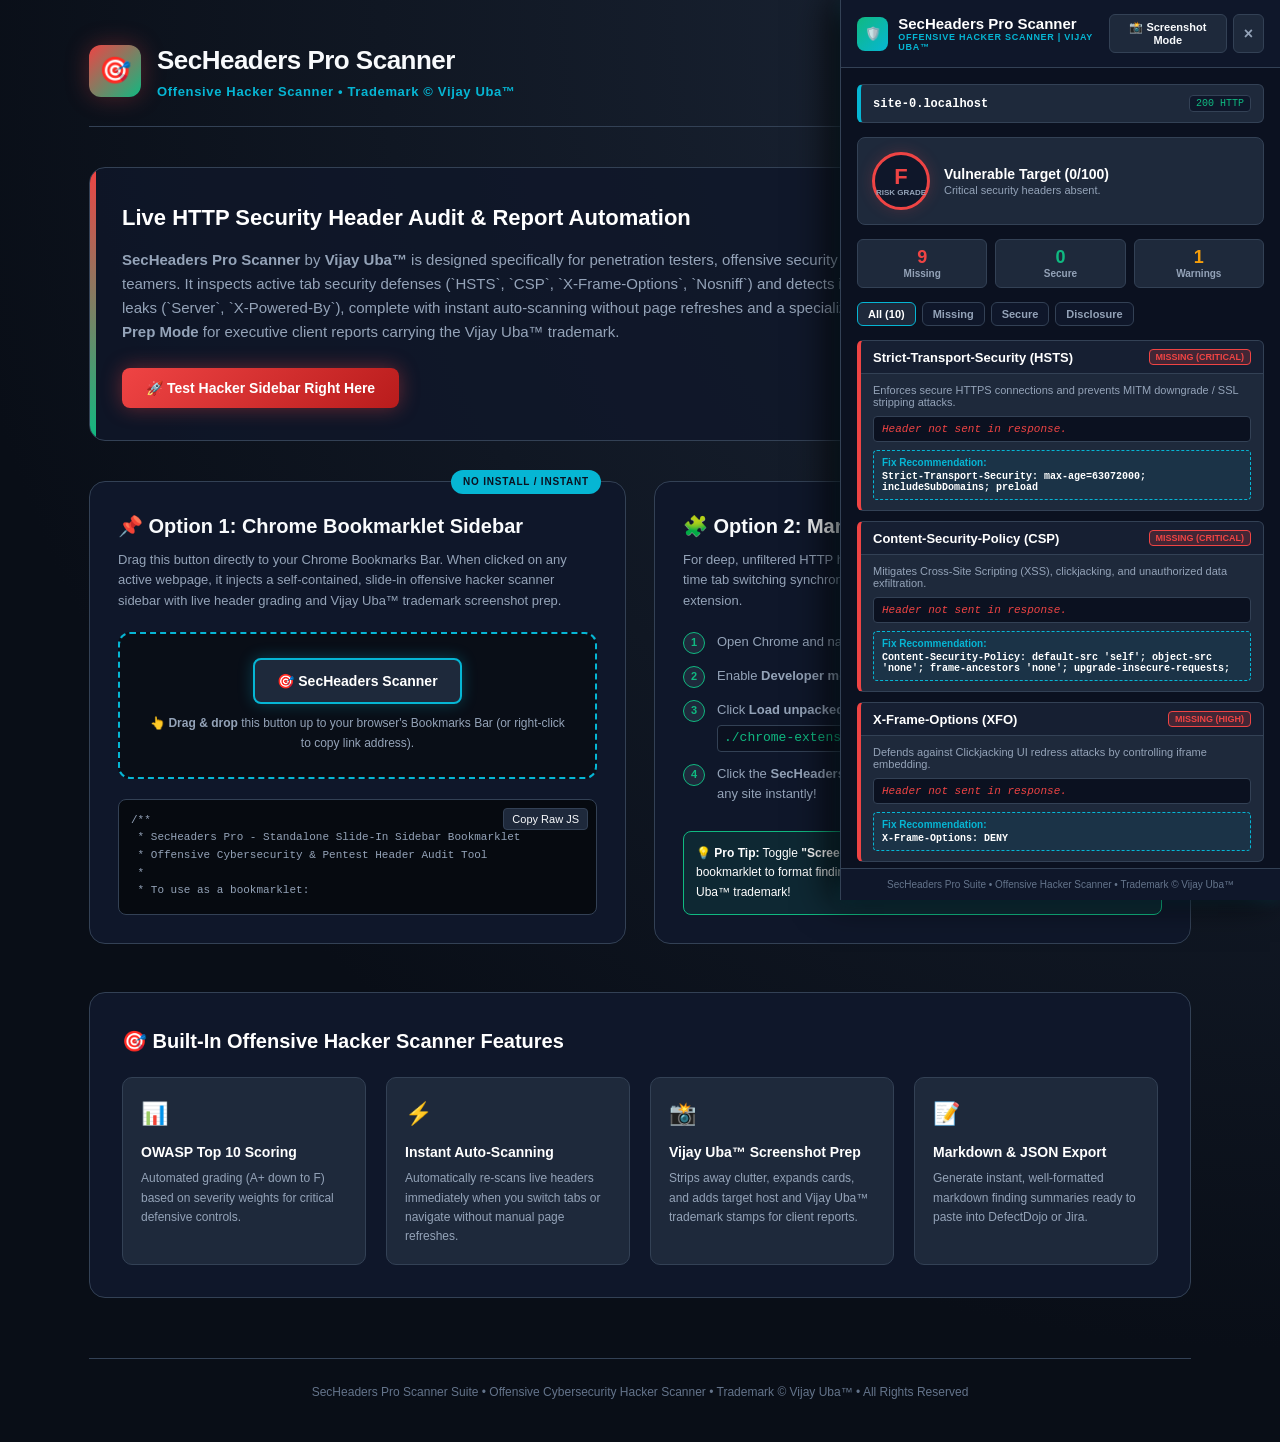
<file: index.html>
<!DOCTYPE html>
<html lang="en">
<head>
  <meta charset="UTF-8">
  <meta name="viewport" content="width=device-width, initial-scale=1.0">
  <title>SecHeaders Pro Scanner Suite | Vijay Uba™</title>
  <style>
    :root {
      --bg-main: #090e17;
      --bg-panel: #0f172a;
      --bg-card: #1e293b;
      --bg-hover: #26354f;
      --border: #334155;
      --border-glow: #06b6d4;
      --text: #f8fafc;
      --muted: #94a3b8;
      --emerald: #10b981;
      --cyan: #06b6d4;
      --red: #ef4444;
      --amber: #f59e0b;
    }

    * { box-sizing: border-box; margin: 0; padding: 0; }
    
    body {
      font-family: -apple-system, BlinkMacSystemFont, "Segoe UI", Roboto, "Helvetica Neue", Arial, sans-serif;
      background: radial-gradient(circle at top right, #1e293b 0%, var(--bg-main) 70%);
      color: var(--text);
      min-height: 100vh;
      line-height: 1.6;
    }

    .container {
      max-width: 1150px;
      margin: 0 auto;
      padding: 40px 24px;
    }

    /* Header */
    header {
      display: flex;
      align-items: center;
      justify-content: space-between;
      border-bottom: 1px solid var(--border);
      padding-bottom: 24px;
      margin-bottom: 40px;
    }

    .brand-group {
      display: flex;
      align-items: center;
      gap: 16px;
    }

    .shield-icon {
      width: 52px;
      height: 52px;
      border-radius: 12px;
      background: linear-gradient(135deg, var(--red), var(--emerald));
      display: flex;
      align-items: center;
      justify-content: center;
      font-size: 26px;
      box-shadow: 0 0 25px rgba(239, 68, 68, 0.3);
    }

    .brand-text h1 {
      font-size: 26px;
      font-weight: 800;
      letter-spacing: -0.02em;
    }

    .brand-text p {
      color: var(--cyan);
      font-size: 13px;
      font-weight: 600;
      letter-spacing: 0.05em;
    }

    .badge-suite {
      background: #1e293b;
      border: 1px solid var(--border);
      color: var(--emerald);
      padding: 6px 14px;
      border-radius: 20px;
      font-size: 12px;
      font-weight: 700;
      display: flex;
      align-items: center;
      gap: 8px;
    }

    /* Hero intro */
    .hero {
      background: rgba(15, 23, 42, 0.8);
      border: 1px solid var(--border);
      border-radius: 16px;
      padding: 32px;
      margin-bottom: 40px;
      position: relative;
      overflow: hidden;
    }

    .hero::before {
      content: "";
      position: absolute;
      top: 0; left: 0; width: 6px; height: 100%;
      background: linear-gradient(to bottom, var(--red), var(--emerald));
    }

    .hero h2 {
      font-size: 22px;
      margin-bottom: 12px;
      color: #fff;
    }

    .hero p {
      color: var(--muted);
      font-size: 15px;
      max-width: 850px;
      margin-bottom: 24px;
    }

    .demo-launch-btn {
      background: linear-gradient(135deg, var(--red), #b91c1c);
      color: #fff;
      font-weight: 800;
      font-size: 14px;
      padding: 12px 24px;
      border: none;
      border-radius: 8px;
      cursor: pointer;
      display: inline-flex;
      align-items: center;
      gap: 10px;
      box-shadow: 0 0 20px rgba(239, 68, 68, 0.4);
      transition: all 0.2s;
    }

    .demo-launch-btn:hover {
      transform: translateY(-2px);
      box-shadow: 0 0 30px rgba(239, 68, 68, 0.6);
    }

    /* Grid layout */
    .options-grid {
      display: grid;
      grid-template-columns: 1fr 1fr;
      gap: 28px;
      margin-bottom: 48px;
    }

    @media (max-width: 850px) {
      .options-grid { grid-template-columns: 1fr; }
    }

    .tool-card {
      background: var(--bg-panel);
      border: 1px solid var(--border);
      border-radius: 16px;
      padding: 28px;
      display: flex;
      flex-direction: column;
      justify-content: space-between;
      position: relative;
      transition: all 0.25s ease;
    }

    .tool-card:hover {
      border-color: var(--cyan);
      box-shadow: 0 10px 30px -10px rgba(6, 182, 212, 0.2);
    }

    .card-tag {
      position: absolute;
      top: -12px;
      right: 24px;
      background: var(--cyan);
      color: #0b1120;
      font-size: 10px;
      font-weight: 800;
      padding: 4px 12px;
      border-radius: 12px;
      text-transform: uppercase;
      letter-spacing: 0.08em;
    }

    .tool-card.extension .card-tag {
      background: var(--emerald);
    }

    .tool-card h3 {
      font-size: 20px;
      margin-bottom: 8px;
      display: flex;
      align-items: center;
      gap: 10px;
    }

    .tool-card p {
      color: var(--muted);
      font-size: 13px;
      margin-bottom: 20px;
    }

    /* Bookmarklet Drag Area */
    .bookmarklet-box {
      background: var(--bg-main);
      border: 2px dashed var(--cyan);
      border-radius: 12px;
      padding: 24px;
      text-align: center;
      margin-bottom: 20px;
    }

    .bookmark-btn {
      display: inline-block;
      background: var(--bg-card);
      border: 2px solid var(--cyan);
      color: #fff;
      font-weight: 800;
      font-size: 14px;
      padding: 10px 22px;
      border-radius: 8px;
      text-decoration: none;
      cursor: grab;
      box-shadow: 0 0 15px rgba(6, 182, 212, 0.3);
      transition: all 0.2s;
    }

    .bookmark-btn:hover {
      background: var(--cyan);
      color: #0b1120;
    }

    .drag-instructions {
      font-size: 12px;
      color: var(--muted);
      margin-top: 10px;
    }

    /* Code copy snippet */
    .code-container {
      background: #060a10;
      border: 1px solid var(--border);
      border-radius: 8px;
      padding: 12px;
      position: relative;
    }

    .code-container pre {
      font-family: monospace;
      font-size: 11px;
      color: var(--muted);
      max-height: 90px;
      overflow-y: auto;
      white-space: pre-wrap;
      word-break: break-all;
    }

    .copy-code-btn {
      position: absolute;
      top: 8px;
      right: 8px;
      background: var(--bg-card);
      border: 1px solid var(--border);
      color: var(--text);
      font-size: 11px;
      padding: 4px 8px;
      border-radius: 4px;
      cursor: pointer;
    }

    .copy-code-btn:hover {
      border-color: var(--cyan);
    }

    /* Extension Steps */
    .steps-list {
      list-style: none;
      display: flex;
      flex-direction: column;
      gap: 12px;
      margin-bottom: 24px;
    }

    .steps-list li {
      display: flex;
      align-items: flex-start;
      gap: 12px;
      font-size: 13px;
      color: var(--muted);
    }

    .step-num {
      width: 22px; height: 22px; border-radius: 50%;
      background: #1e293b; color: var(--emerald); font-weight: 800; font-size: 11px;
      display: flex; align-items: center; justify-content: center; flex-shrink: 0;
      border: 1px solid var(--emerald);
    }

    .dir-pill {
      font-family: monospace;
      background: #0b1120;
      color: var(--emerald);
      padding: 2px 6px;
      border-radius: 4px;
      border: 1px solid var(--border);
    }

    /* Feature showcase */
    .showcase {
      background: var(--bg-panel);
      border: 1px solid var(--border);
      border-radius: 16px;
      padding: 32px;
    }

    .showcase h3 {
      font-size: 20px;
      margin-bottom: 20px;
      color: #fff;
    }

    .features-grid {
      display: grid;
      grid-template-columns: repeat(auto-fit, minmax(230px, 1fr));
      gap: 20px;
    }

    .feature-item {
      background: var(--bg-card);
      border: 1px solid var(--border);
      border-radius: 10px;
      padding: 18px;
    }

    .feature-icon {
      font-size: 22px;
      margin-bottom: 10px;
    }

    .feature-item h4 {
      font-size: 14px;
      font-weight: 700;
      margin-bottom: 6px;
      color: #fff;
    }

    .feature-item p {
      font-size: 12px;
      color: var(--muted);
    }

    footer {
      text-align: center;
      margin-top: 60px;
      padding-top: 24px;
      border-top: 1px solid var(--border);
      font-size: 12px;
      color: #64748b;
    }
  </style>
</head>
<body>
  <div class="container">
    <header>
      <div class="brand-group">
        <div class="shield-icon">🎯</div>
        <div class="brand-text">
          <h1>SecHeaders Pro Scanner</h1>
          <p>Offensive Hacker Scanner &bull; Trademark &copy; Vijay Uba™</p>
        </div>
      </div>
      <div class="badge-suite">
        <span style="width: 8px; height: 8px; border-radius: 50%; background: var(--emerald); display: inline-block;"></span>
        <span>VIJAY UBA™ SUITE v1.1</span>
      </div>
    </header>

    <section class="hero">
      <h2>Live HTTP Security Header Audit & Report Automation</h2>
      <p>
        <strong>SecHeaders Pro Scanner</strong> by <strong>Vijay Uba™</strong> is designed specifically for penetration testers, offensive security analysts, and red teamers.
        It inspects active tab security defenses (`HSTS`, `CSP`, `X-Frame-Options`, `Nosniff`) and detects info disclosure leaks (`Server`, `X-Powered-By`), complete with instant auto-scanning without page refreshes and a specialized <strong>Screenshot Prep Mode</strong> for executive client reports carrying the Vijay Uba™ trademark.
      </p>
      <button class="demo-launch-btn" id="testBookmarkletBtn">
        <span>🚀 Test Hacker Sidebar Right Here</span>
      </button>
    </section>

    <div class="options-grid">
      <!-- Option 1: Bookmarklet -->
      <div class="tool-card">
        <span class="card-tag">No Install / Instant</span>
        <div>
          <h3>📌 Option 1: Chrome Bookmarklet Sidebar</h3>
          <p>
            Drag this button directly to your Chrome Bookmarks Bar. When clicked on any active webpage, it injects a self-contained, slide-in offensive hacker scanner sidebar with live header grading and Vijay Uba™ trademark screenshot prep.
          </p>

          <div class="bookmarklet-box">
            <a href="#" class="bookmark-btn" id="bookmarkletLink" onclick="return false;" title="Drag me to your Bookmarks Bar!">🎯 SecHeaders Scanner</a>
            <div class="drag-instructions">
              👆 <strong>Drag & drop</strong> this button up to your browser's Bookmarks Bar (or right-click to copy link address).
            </div>
          </div>
        </div>

        <div class="code-container">
          <button class="copy-code-btn" id="copyRawJsBtn">Copy Raw JS</button>
          <pre id="rawJsPreview">Loading bookmarklet source...</pre>
        </div>
      </div>

      <!-- Option 2: Chrome Extension -->
      <div class="tool-card extension">
        <span class="card-tag">Native Side Panel API</span>
        <div>
          <h3>🧩 Option 2: Manifest V3 Chrome Extension</h3>
          <p>
            For deep, unfiltered HTTP header interception without CORS limitations and real-time tab switching synchronization, load the full SecHeaders Pro Scanner extension.
          </p>

          <ul class="steps-list">
            <li>
              <span class="step-num">1</span>
              <span>Open Chrome and navigate to <code class="dir-pill">chrome://extensions</code></span>
            </li>
            <li>
              <span class="step-num">2</span>
              <span>Enable <strong>Developer mode</strong> in the top right toggle switch.</span>
            </li>
            <li>
              <span class="step-num">3</span>
              <span>Click <strong>Load unpacked</strong> and select the extension folder:<br><code class="dir-pill" style="margin-top: 4px; display: inline-block;">./chrome-extension/</code></span>
            </li>
            <li>
              <span class="step-num">4</span>
              <span>Click the <strong>SecHeaders Pro Scanner | Vijay Uba</strong> icon in your toolbar to scan any site instantly!</span>
            </li>
          </ul>
        </div>

        <div style="background: rgba(16, 185, 129, 0.1); border: 1px solid var(--emerald); padding: 12px; border-radius: 8px; font-size: 12px; color: #fff;">
          💡 <strong>Pro Tip:</strong> Toggle <strong>"Screenshot Mode"</strong> inside the extension side panel or bookmarklet to format findings specifically for client audit reports displaying the Vijay Uba™ trademark!
        </div>
      </div>
    </div>

    <section class="showcase">
      <h3>🎯 Built-In Offensive Hacker Scanner Features</h3>
      <div class="features-grid">
        <div class="feature-item">
          <div class="feature-icon">📊</div>
          <h4>OWASP Top 10 Scoring</h4>
          <p>Automated grading (A+ down to F) based on severity weights for critical defensive controls.</p>
        </div>
        <div class="feature-item">
          <div class="feature-icon">⚡</div>
          <h4>Instant Auto-Scanning</h4>
          <p>Automatically re-scans live headers immediately when you switch tabs or navigate without manual page refreshes.</p>
        </div>
        <div class="feature-item">
          <div class="feature-icon">📸</div>
          <h4>Vijay Uba™ Screenshot Prep</h4>
          <p>Strips away clutter, expands cards, and adds target host and Vijay Uba™ trademark stamps for client reports.</p>
        </div>
        <div class="feature-item">
          <div class="feature-icon">📝</div>
          <h4>Markdown & JSON Export</h4>
          <p>Generate instant, well-formatted markdown finding summaries ready to paste into DefectDojo or Jira.</p>
        </div>
      </div>
    </section>

    <footer>
      SecHeaders Pro Scanner Suite &bull; Offensive Cybersecurity Hacker Scanner &bull; Trademark &copy; Vijay Uba™ &bull; All Rights Reserved
    </footer>
  </div>

  <script src="bookmarklet-sidebar.js"></script>
  <script>
    fetch('bookmarklet-sidebar.js')
      .then(r => r.text())
      .then(code => {
        const minified = code
          .replace(/\/\*[\s\S]*?\*\//g, '')
          .replace(/\/\/.*/g, '')
          .replace(/\s+/g, ' ')
          .trim();
        const bookmarkletUri = 'javascript:' + encodeURIComponent(minified);
        
        document.getElementById('bookmarkletLink').setAttribute('href', bookmarkletUri);
        document.getElementById('rawJsPreview').textContent = code;

        document.getElementById('copyRawJsBtn').addEventListener('click', () => {
          navigator.clipboard.writeText(bookmarkletUri).then(() => {
            const btn = document.getElementById('copyRawJsBtn');
            btn.textContent = 'Copied Bookmarklet!';
            btn.style.borderColor = '#10b981';
            setTimeout(() => {
              btn.textContent = 'Copy Raw JS';
              btn.style.borderColor = '';
            }, 2000);
          });
        });
      })
      .catch(err => {
        console.error("Could not load bookmarklet code:", err);
        document.getElementById('rawJsPreview').textContent = "Error loading local bookmarklet code.";
      });

    document.getElementById('testBookmarkletBtn').addEventListener('click', () => {
      const existing = document.getElementById('secheaders-pro-sidebar-host');
      if (!existing) {
        const script = document.createElement('script');
        script.src = 'bookmarklet-sidebar.js?t=' + Date.now();
        document.body.appendChild(script);
      } else {
        existing.remove();
      }
    });
  </script>
</body>
</html>
</file>
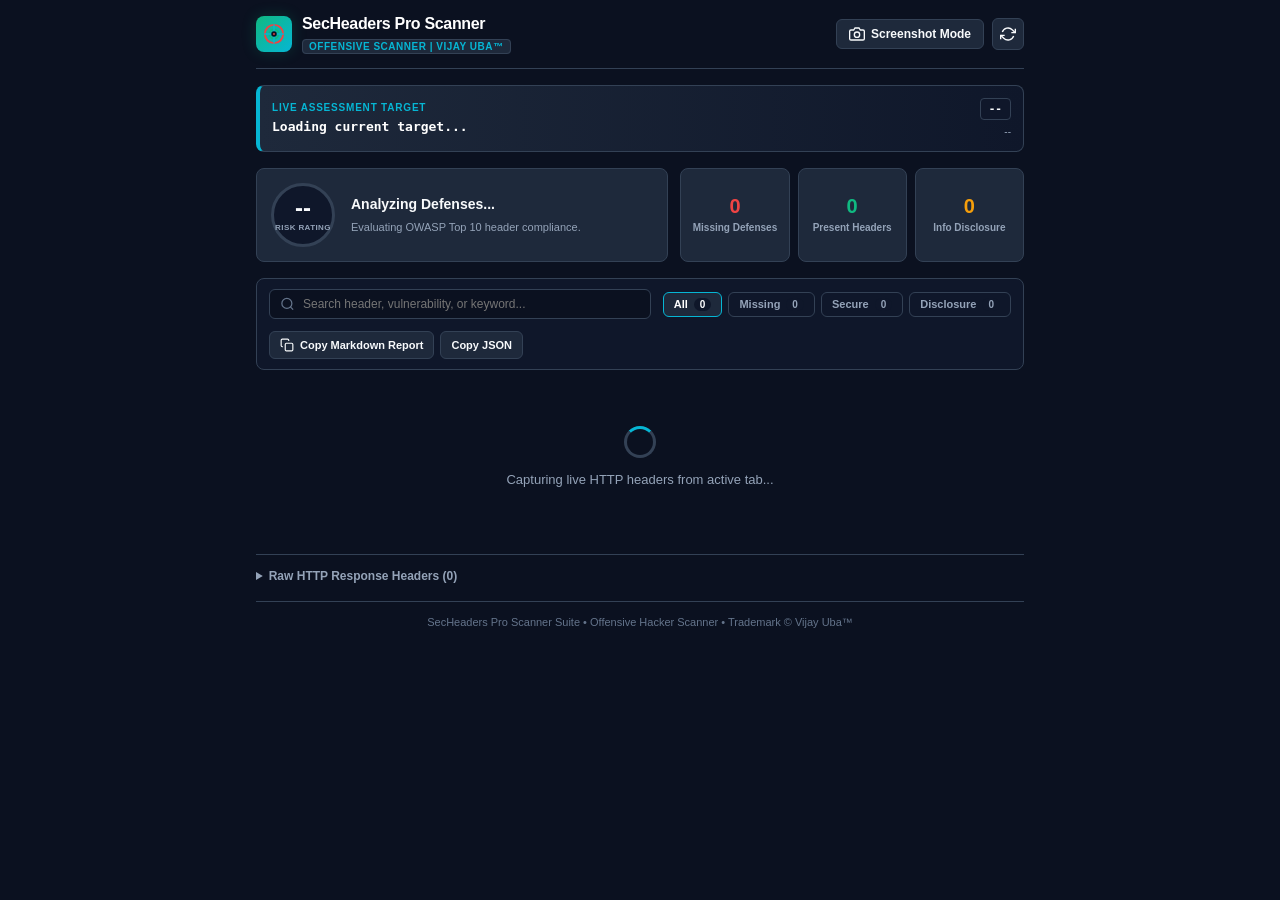
<file: chrome-extension/sidepanel.html>
<!DOCTYPE html>
<html lang="en">
<head>
  <meta charset="UTF-8">
  <meta name="viewport" content="width=device-width, initial-scale=1.0">
  <title>SecHeaders Pro Scanner | Vijay Uba™</title>
  <link rel="stylesheet" href="sidepanel.css">
</head>
<body>
  <div class="app-container" id="appContainer">
    <!-- Header / Branding -->
    <header class="top-nav">
      <div class="brand">
        <div class="logo-shield">
          <svg viewBox="0 0 24 24" fill="none" stroke="currentColor" stroke-width="2" stroke-linecap="round" stroke-linejoin="round">
            <circle cx="12" cy="12" r="10" stroke="#ef4444" stroke-width="2"></circle>
            <circle cx="12" cy="12" r="5" stroke="#10b981" stroke-width="2"></circle>
            <line x1="12" y1="2" x2="12" y2="22" stroke="#06b6d4" stroke-width="1.5"></line>
            <line x1="2" y1="12" x2="22" y2="12" stroke="#06b6d4" stroke-width="1.5"></line>
            <circle cx="12" cy="12" r="2" fill="#ef4444"></circle>
          </svg>
        </div>
        <div class="brand-text">
          <h1>SecHeaders Pro Scanner</h1>
          <span class="version-badge">OFFENSIVE SCANNER | VIJAY UBA™</span>
        </div>
      </div>
      <div class="top-actions">
        <!-- Screenshot / Report Mode Toggle -->
        <button id="toggleScreenshotMode" class="btn-icon-labeled tooltip" title="Clean UI for Client Assessment Screenshot">
          <svg viewBox="0 0 24 24" width="16" height="16" fill="none" stroke="currentColor" stroke-width="2">
            <path d="M23 19a2 2 0 0 1-2 2H3a2 2 0 0 1-2-2V8a2 2 0 0 1 2-2h4l2-3h6l2 3h4a2 2 0 0 1 2 2z"></path>
            <circle cx="12" cy="13" r="4"></circle>
          </svg>
          <span>Screenshot Mode</span>
        </button>
        <button id="refreshBtn" class="btn-icon tooltip" title="Reload Tab & Re-Scan Headers">
          <svg viewBox="0 0 24 24" width="16" height="16" fill="none" stroke="currentColor" stroke-width="2">
            <polyline points="23 4 23 10 17 10"></polyline>
            <polyline points="1 20 1 14 7 14"></polyline>
            <path d="M3.51 9a9 9 0 0 1 14.85-3.36L23 10M1 14l4.64 4.36A9 9 0 0 0 20.49 15"></path>
          </svg>
        </button>
      </div>
    </header>

    <!-- Target Info Banner -->
    <section class="target-banner" id="targetBanner">
      <div class="target-main">
        <div class="target-label">LIVE ASSESSMENT TARGET</div>
        <div class="target-url" id="targetUrl">Loading current target...</div>
      </div>
      <div class="target-meta">
        <span class="http-status" id="httpStatus">--</span>
        <span class="scan-time" id="scanTime">--</span>
      </div>
    </section>

    <!-- Report Header Banner (Only visible in Screenshot Mode) -->
    <section class="screenshot-report-header" id="screenshotHeader">
      <div class="report-badge">CONFIDENTIAL // PENTEST ASSESSMENT REPORT</div>
      <div class="report-details">
        <div><strong>Target Host:</strong> <span id="reportHost">--</span></div>
        <div><strong>Assessment Date:</strong> <span id="reportDate">--</span></div>
        <div><strong>Architect & Trademark:</strong> Vijay Uba™</div>
      </div>
    </section>

    <!-- Grade & Score Overview Dashboard -->
    <section class="dashboard-grid">
      <!-- Grade Card -->
      <div class="card grade-card" id="gradeCard">
        <div class="grade-circle" id="gradeCircle">
          <span class="grade-letter" id="gradeLetter">--</span>
          <span class="grade-sub">RISK RATING</span>
        </div>
        <div class="grade-info">
          <h3 id="gradeTitle">Analyzing Defenses...</h3>
          <p id="gradeDesc">Evaluating OWASP Top 10 header compliance.</p>
        </div>
      </div>

      <!-- Quick Stats -->
      <div class="stats-cards">
        <div class="stat-item stat-missing" id="statMissingCard">
          <div class="stat-num" id="statMissing">0</div>
          <div class="stat-label">Missing Defenses</div>
        </div>
        <div class="stat-item stat-present" id="statPresentCard">
          <div class="stat-num" id="statPresent">0</div>
          <div class="stat-label">Present Headers</div>
        </div>
        <div class="stat-item stat-warning" id="statWarningCard">
          <div class="stat-num" id="statWarning">0</div>
          <div class="stat-label">Info Disclosure</div>
        </div>
      </div>
    </section>

    <!-- Toolbar: Search, Filter Tabs, Export -->
    <section class="toolbar" id="toolbarSection">
      <div class="search-box">
        <svg viewBox="0 0 24 24" width="16" height="16" fill="none" stroke="currentColor" stroke-width="2">
          <circle cx="11" cy="11" r="8"></circle>
          <line x1="21" y1="21" x2="16.65" y2="16.65"></line>
        </svg>
        <input type="text" id="searchInput" placeholder="Search header, vulnerability, or keyword...">
      </div>

      <div class="filter-tabs">
        <button class="filter-btn active" data-filter="all">All <span class="badge-count" id="countAll">0</span></button>
        <button class="filter-btn danger" data-filter="missing">Missing <span class="badge-count" id="countMissing">0</span></button>
        <button class="filter-btn success" data-filter="present">Secure <span class="badge-count" id="countPresent">0</span></button>
        <button class="filter-btn warning" data-filter="warning">Disclosure <span class="badge-count" id="countWarning">0</span></button>
      </div>

      <div class="export-actions">
        <button id="copyMarkdownBtn" class="btn-secondary">
          <svg viewBox="0 0 24 24" width="14" height="14" fill="none" stroke="currentColor" stroke-width="2">
            <rect x="9" y="9" width="13" height="13" rx="2" ry="2"></rect>
            <path d="M5 15H4a2 2 0 0 1-2-2V4a2 2 0 0 1 2-2h9a2 2 0 0 1 2 2v1"></path>
          </svg>
          <span>Copy Markdown Report</span>
        </button>
        <button id="copyJsonBtn" class="btn-secondary">
          <span>Copy JSON</span>
        </button>
      </div>
    </section>

    <!-- Findings List Section -->
    <main class="findings-list" id="findingsList">
      <div class="loading-state">
        <div class="spinner"></div>
        <p>Capturing live HTTP headers from active tab...</p>
      </div>
    </main>

    <!-- Raw Headers Accordion -->
    <section class="raw-headers-section">
      <details class="raw-headers-details">
        <summary>Raw HTTP Response Headers (<span id="rawHeaderCount">0</span>)</summary>
        <pre id="rawHeadersOutput" class="raw-pre">No raw headers loaded.</pre>
      </details>
    </section>

    <footer class="app-footer" id="appFooter">
      <p>SecHeaders Pro Scanner Suite &bull; Offensive Hacker Scanner &bull; Trademark &copy; Vijay Uba™</p>
    </footer>
  </div>
  <script src="sidepanel.js"></script>
</body>
</html>
</file>
<file: chrome-extension/sidepanel.css>
/* SecHeaders Pro - Executive Cybersecurity & Pentest Aesthetics */

:root {
  --bg-primary: #0b1120;
  --bg-secondary: #0f172a;
  --bg-card: #1e293b;
  --bg-card-hover: #26354f;
  --border-color: #334155;
  --border-highlight: #475569;
  
  --text-main: #f8fafc;
  --text-muted: #94a3b8;
  --text-dim: #64748b;
  
  --accent-cyan: #06b6d4;
  --status-secure: #10b981;
  --status-missing: #ef4444;
  --status-warning: #f59e0b;
  --status-info: #3b82f6;
  
  --shadow-sm: 0 1px 2px 0 rgba(0, 0, 0, 0.5);
  --shadow-glow-green: 0 0 15px rgba(16, 185, 129, 0.2);
  --shadow-glow-red: 0 0 15px rgba(239, 68, 68, 0.2);
  --shadow-glow-amber: 0 0 15px rgba(245, 158, 11, 0.2);
}

* {
  box-sizing: border-box;
  margin: 0;
  padding: 0;
}

body {
  font-family: -apple-system, BlinkMacSystemFont, "Segoe UI", Roboto, "Helvetica Neue", Arial, sans-serif;
  background-color: var(--bg-primary);
  color: var(--text-main);
  line-height: 1.5;
  font-size: 13px;
  overflow-x: hidden;
  width: 100%;
  min-height: 100vh;
}

.app-container {
  max-width: 800px;
  margin: 0 auto;
  padding: 12px 16px 24px 16px;
  display: flex;
  flex-direction: column;
  gap: 16px;
}

/* Top Navigation / Branding */
.top-nav {
  display: flex;
  align-items: center;
  justify-content: space-between;
  padding-bottom: 12px;
  border-bottom: 1px solid var(--border-color);
}

.brand {
  display: flex;
  align-items: center;
  gap: 10px;
}

.logo-shield {
  width: 36px;
  height: 36px;
  background: linear-gradient(135deg, #10b981, #06b6d4);
  border-radius: 8px;
  display: flex;
  align-items: center;
  justify-content: center;
  color: #0b1120;
  box-shadow: var(--shadow-glow-green);
}

.logo-shield svg {
  width: 22px;
  height: 22px;
}

.brand-text h1 {
  font-size: 16px;
  font-weight: 700;
  letter-spacing: -0.02em;
  color: #ffffff;
}

.version-badge {
  font-size: 10px;
  font-weight: 600;
  background-color: #1e293b;
  color: var(--accent-cyan);
  padding: 1px 6px;
  border-radius: 4px;
  border: 1px solid #334155;
  letter-spacing: 0.05em;
}

.top-actions {
  display: flex;
  align-items: center;
  gap: 8px;
}

.btn-icon-labeled {
  display: flex;
  align-items: center;
  gap: 6px;
  background-color: #1e293b;
  color: var(--text-main);
  border: 1px solid var(--border-color);
  padding: 6px 12px;
  border-radius: 6px;
  font-size: 12px;
  font-weight: 600;
  cursor: pointer;
  transition: all 0.2s ease;
}

.btn-icon-labeled:hover {
  background-color: var(--bg-card-hover);
  border-color: var(--accent-cyan);
  color: var(--accent-cyan);
}

.btn-icon {
  background-color: #1e293b;
  color: var(--text-main);
  border: 1px solid var(--border-color);
  width: 32px;
  height: 32px;
  border-radius: 6px;
  display: flex;
  align-items: center;
  justify-content: center;
  cursor: pointer;
  transition: all 0.2s ease;
}

.btn-icon:hover {
  background-color: var(--bg-card-hover);
  color: var(--accent-cyan);
}

/* Target Banner */
.target-banner {
  background: linear-gradient(90deg, #1e293b, #0f172a);
  border: 1px solid var(--border-color);
  border-left: 4px solid var(--accent-cyan);
  border-radius: 8px;
  padding: 12px;
  display: flex;
  align-items: center;
  justify-content: space-between;
  gap: 12px;
}

.target-main {
  flex: 1;
  min-width: 0;
}

.target-label {
  font-size: 10px;
  font-weight: 700;
  color: var(--accent-cyan);
  letter-spacing: 0.08em;
  margin-bottom: 2px;
}

.target-url {
  font-size: 13px;
  font-weight: 600;
  color: #ffffff;
  white-space: nowrap;
  overflow: hidden;
  text-overflow: ellipsis;
  font-family: monospace;
}

.target-meta {
  display: flex;
  flex-direction: column;
  align-items: flex-end;
  gap: 4px;
}

.http-status {
  background-color: #0f172a;
  padding: 2px 8px;
  border-radius: 4px;
  font-size: 11px;
  font-weight: 700;
  font-family: monospace;
  border: 1px solid var(--border-color);
}

.http-status.status-2xx { color: var(--status-secure); border-color: var(--status-secure); }
.http-status.status-3xx { color: var(--status-info); border-color: var(--status-info); }
.http-status.status-4xx, .http-status.status-5xx { color: var(--status-missing); border-color: var(--status-missing); }

.scan-time {
  font-size: 10px;
  color: var(--text-muted);
}

/* Screenshot Report Header Banner (Only visible when Screenshot Mode is active) */
.screenshot-report-header {
  display: none;
  background: #1e293b;
  border: 1px solid #ef4444;
  border-left: 6px solid #ef4444;
  border-radius: 8px;
  padding: 12px 16px;
  margin-bottom: 4px;
}

body.screenshot-mode .screenshot-report-header {
  display: block;
}

.report-badge {
  font-size: 11px;
  font-weight: 800;
  color: #ef4444;
  letter-spacing: 0.1em;
  margin-bottom: 8px;
  text-transform: uppercase;
}

.report-details {
  display: grid;
  grid-template-columns: repeat(auto-fit, minmax(200px, 1fr));
  gap: 8px;
  font-size: 12px;
  color: var(--text-main);
}

/* Dashboard Grid */
.dashboard-grid {
  display: grid;
  grid-template-columns: 1.2fr 1fr;
  gap: 12px;
}

@media (max-width: 550px) {
  .dashboard-grid {
    grid-template-columns: 1fr;
  }
}

.grade-card {
  background-color: var(--bg-card);
  border: 1px solid var(--border-color);
  border-radius: 8px;
  padding: 14px;
  display: flex;
  align-items: center;
  gap: 16px;
}

.grade-circle {
  width: 64px;
  height: 64px;
  border-radius: 50%;
  background-color: #0f172a;
  border: 3px solid #334155;
  display: flex;
  flex-direction: column;
  align-items: center;
  justify-content: center;
  flex-shrink: 0;
}

.grade-circle.grade-A-plus, .grade-circle.grade-A {
  border-color: var(--status-secure);
  box-shadow: var(--shadow-glow-green);
  color: var(--status-secure);
}

.grade-circle.grade-B {
  border-color: #84cc16;
  color: #84cc16;
}

.grade-circle.grade-C {
  border-color: var(--status-warning);
  box-shadow: var(--shadow-glow-amber);
  color: var(--status-warning);
}

.grade-circle.grade-D, .grade-circle.grade-F {
  border-color: var(--status-missing);
  box-shadow: var(--shadow-glow-red);
  color: var(--status-missing);
}

.grade-letter {
  font-size: 24px;
  font-weight: 800;
  line-height: 1;
}

.grade-sub {
  font-size: 8px;
  font-weight: 700;
  letter-spacing: 0.05em;
  color: var(--text-muted);
  margin-top: 2px;
}

.grade-info h3 {
  font-size: 14px;
  font-weight: 700;
  margin-bottom: 4px;
}

.grade-info p {
  font-size: 11px;
  color: var(--text-muted);
}

.stats-cards {
  display: grid;
  grid-template-columns: repeat(3, 1fr);
  gap: 8px;
}

.stat-item {
  background-color: var(--bg-card);
  border: 1px solid var(--border-color);
  border-radius: 8px;
  padding: 10px;
  display: flex;
  flex-direction: column;
  align-items: center;
  justify-content: center;
  text-align: center;
  cursor: pointer;
  transition: all 0.2s ease;
}

.stat-item:hover {
  border-color: var(--border-highlight);
  transform: translateY(-1px);
}

.stat-num {
  font-size: 20px;
  font-weight: 800;
  line-height: 1;
  margin-bottom: 4px;
}

.stat-missing .stat-num { color: var(--status-missing); }
.stat-present .stat-num { color: var(--status-secure); }
.stat-warning .stat-num { color: var(--status-warning); }

.stat-label {
  font-size: 10px;
  font-weight: 600;
  color: var(--text-muted);
}

/* Toolbar */
.toolbar {
  display: flex;
  flex-wrap: wrap;
  align-items: center;
  justify-content: space-between;
  gap: 12px;
  background-color: var(--bg-secondary);
  padding: 10px 12px;
  border-radius: 8px;
  border: 1px solid var(--border-color);
}

.search-box {
  display: flex;
  align-items: center;
  gap: 8px;
  background-color: #0b1120;
  border: 1px solid var(--border-color);
  border-radius: 6px;
  padding: 6px 10px;
  flex: 1;
  min-width: 200px;
}

.search-box svg {
  color: var(--text-dim);
}

.search-box input {
  background: transparent;
  border: none;
  color: var(--text-main);
  font-size: 12px;
  width: 100%;
  outline: none;
}

.filter-tabs {
  display: flex;
  gap: 6px;
  flex-wrap: wrap;
}

.filter-btn {
  background: transparent;
  border: 1px solid var(--border-color);
  color: var(--text-muted);
  padding: 5px 10px;
  border-radius: 6px;
  font-size: 11px;
  font-weight: 600;
  cursor: pointer;
  display: flex;
  align-items: center;
  gap: 6px;
  transition: all 0.2s ease;
}

.filter-btn:hover {
  background-color: var(--bg-card);
  color: var(--text-main);
}

.filter-btn.active {
  background-color: var(--bg-card);
  color: #ffffff;
  border-color: var(--accent-cyan);
}

.filter-btn.danger.active { border-color: var(--status-missing); color: var(--status-missing); }
.filter-btn.success.active { border-color: var(--status-secure); color: var(--status-secure); }
.filter-btn.warning.active { border-color: var(--status-warning); color: var(--status-warning); }

.badge-count {
  background-color: #0f172a;
  padding: 1px 6px;
  border-radius: 10px;
  font-size: 10px;
}

.export-actions {
  display: flex;
  gap: 6px;
}

.btn-secondary {
  background-color: #1e293b;
  border: 1px solid var(--border-color);
  color: var(--text-main);
  padding: 6px 10px;
  border-radius: 6px;
  font-size: 11px;
  font-weight: 600;
  cursor: pointer;
  display: flex;
  align-items: center;
  gap: 6px;
  transition: all 0.2s ease;
}

.btn-secondary:hover {
  background-color: #334155;
  border-color: var(--accent-cyan);
}

/* Findings List */
.findings-list {
  display: flex;
  flex-direction: column;
  gap: 12px;
}

.header-card {
  background-color: var(--bg-card);
  border: 1px solid var(--border-color);
  border-radius: 8px;
  overflow: hidden;
  transition: all 0.2s ease;
}

.header-card:hover {
  border-color: var(--border-highlight);
}

.header-card.status-missing {
  border-left: 4px solid var(--status-missing);
}

.header-card.status-present {
  border-left: 4px solid var(--status-secure);
}

.header-card.status-warning {
  border-left: 4px solid var(--status-warning);
}

.card-top {
  display: flex;
  align-items: center;
  justify-content: space-between;
  padding: 10px 14px;
  background-color: rgba(15, 23, 42, 0.4);
  border-bottom: 1px solid var(--border-color);
}

.header-title {
  display: flex;
  align-items: center;
  gap: 8px;
}

.header-name {
  font-size: 14px;
  font-weight: 700;
  color: #ffffff;
}

.badge {
  font-size: 10px;
  font-weight: 700;
  padding: 2px 8px;
  border-radius: 4px;
  letter-spacing: 0.05em;
  text-transform: uppercase;
}

.badge.missing { background-color: rgba(239, 68, 68, 0.15); color: var(--status-missing); border: 1px solid rgba(239, 68, 68, 0.3); }
.badge.present { background-color: rgba(16, 185, 129, 0.15); color: var(--status-secure); border: 1px solid rgba(16, 185, 129, 0.3); }
.badge.warning { background-color: rgba(245, 158, 11, 0.15); color: var(--status-warning); border: 1px solid rgba(245, 158, 11, 0.3); }

.card-body {
  padding: 12px 14px;
  display: flex;
  flex-direction: column;
  gap: 10px;
}

.header-desc {
  font-size: 12px;
  color: var(--text-muted);
}

.header-value-box {
  background-color: #0b1120;
  border: 1px solid var(--border-color);
  border-radius: 6px;
  padding: 8px 10px;
  font-family: monospace;
  font-size: 11px;
  color: var(--accent-cyan);
  word-break: break-all;
  position: relative;
  display: flex;
  justify-content: space-between;
  align-items: flex-start;
  gap: 8px;
}

.header-value-box.missing-box {
  color: var(--status-missing);
  font-style: italic;
}

.header-value-text {
  flex: 1;
}

.copy-snippet-btn {
  background: #1e293b;
  border: 1px solid var(--border-color);
  color: var(--text-muted);
  font-size: 10px;
  padding: 2px 6px;
  border-radius: 4px;
  cursor: pointer;
  flex-shrink: 0;
  transition: all 0.2s ease;
}

.copy-snippet-btn:hover {
  color: #ffffff;
  border-color: var(--accent-cyan);
}

.recommendation-box {
  background-color: rgba(6, 182, 212, 0.08);
  border: 1px dashed var(--accent-cyan);
  border-radius: 6px;
  padding: 8px 10px;
  font-size: 11px;
}

.rec-title {
  font-weight: 700;
  color: var(--accent-cyan);
  margin-bottom: 4px;
  display: flex;
  align-items: center;
  gap: 6px;
}

.rec-code {
  font-family: monospace;
  color: #ffffff;
  background: rgba(0, 0, 0, 0.3);
  padding: 4px 6px;
  border-radius: 4px;
  display: block;
  margin-top: 4px;
  word-break: break-all;
}

/* Raw headers section */
.raw-headers-section {
  margin-top: 8px;
  border-top: 1px solid var(--border-color);
  padding-top: 12px;
}

.raw-headers-details summary {
  cursor: pointer;
  font-size: 12px;
  font-weight: 600;
  color: var(--text-muted);
  outline: none;
}

.raw-headers-details summary:hover {
  color: var(--text-main);
}

.raw-pre {
  background-color: #0b1120;
  border: 1px solid var(--border-color);
  border-radius: 6px;
  padding: 10px;
  margin-top: 8px;
  font-family: monospace;
  font-size: 11px;
  color: var(--text-muted);
  max-height: 250px;
  overflow-y: auto;
  white-space: pre-wrap;
}

/* Footer */
.app-footer {
  text-align: center;
  font-size: 11px;
  color: var(--text-dim);
  border-top: 1px solid var(--border-color);
  padding-top: 12px;
}

/* Screenshot Mode Styles */
body.screenshot-mode .toolbar,
body.screenshot-mode .top-actions #refreshBtn,
body.screenshot-mode .app-footer,
body.screenshot-mode .copy-snippet-btn,
body.screenshot-mode .raw-headers-section {
  display: none !important;
}

body.screenshot-mode .app-container {
  max-width: 900px;
  padding: 20px;
}

body.screenshot-mode .header-card {
  box-shadow: 0 4px 6px -1px rgba(0, 0, 0, 0.4);
}

/* Loading state */
.loading-state {
  text-align: center;
  padding: 40px 20px;
  color: var(--text-muted);
}

.spinner {
  width: 32px;
  height: 32px;
  border: 3px solid var(--border-color);
  border-top-color: var(--accent-cyan);
  border-radius: 50%;
  animation: spin 1s linear infinite;
  margin: 0 auto 12px auto;
}

@keyframes spin {
  to { transform: rotate(360deg); }
}
</file>
